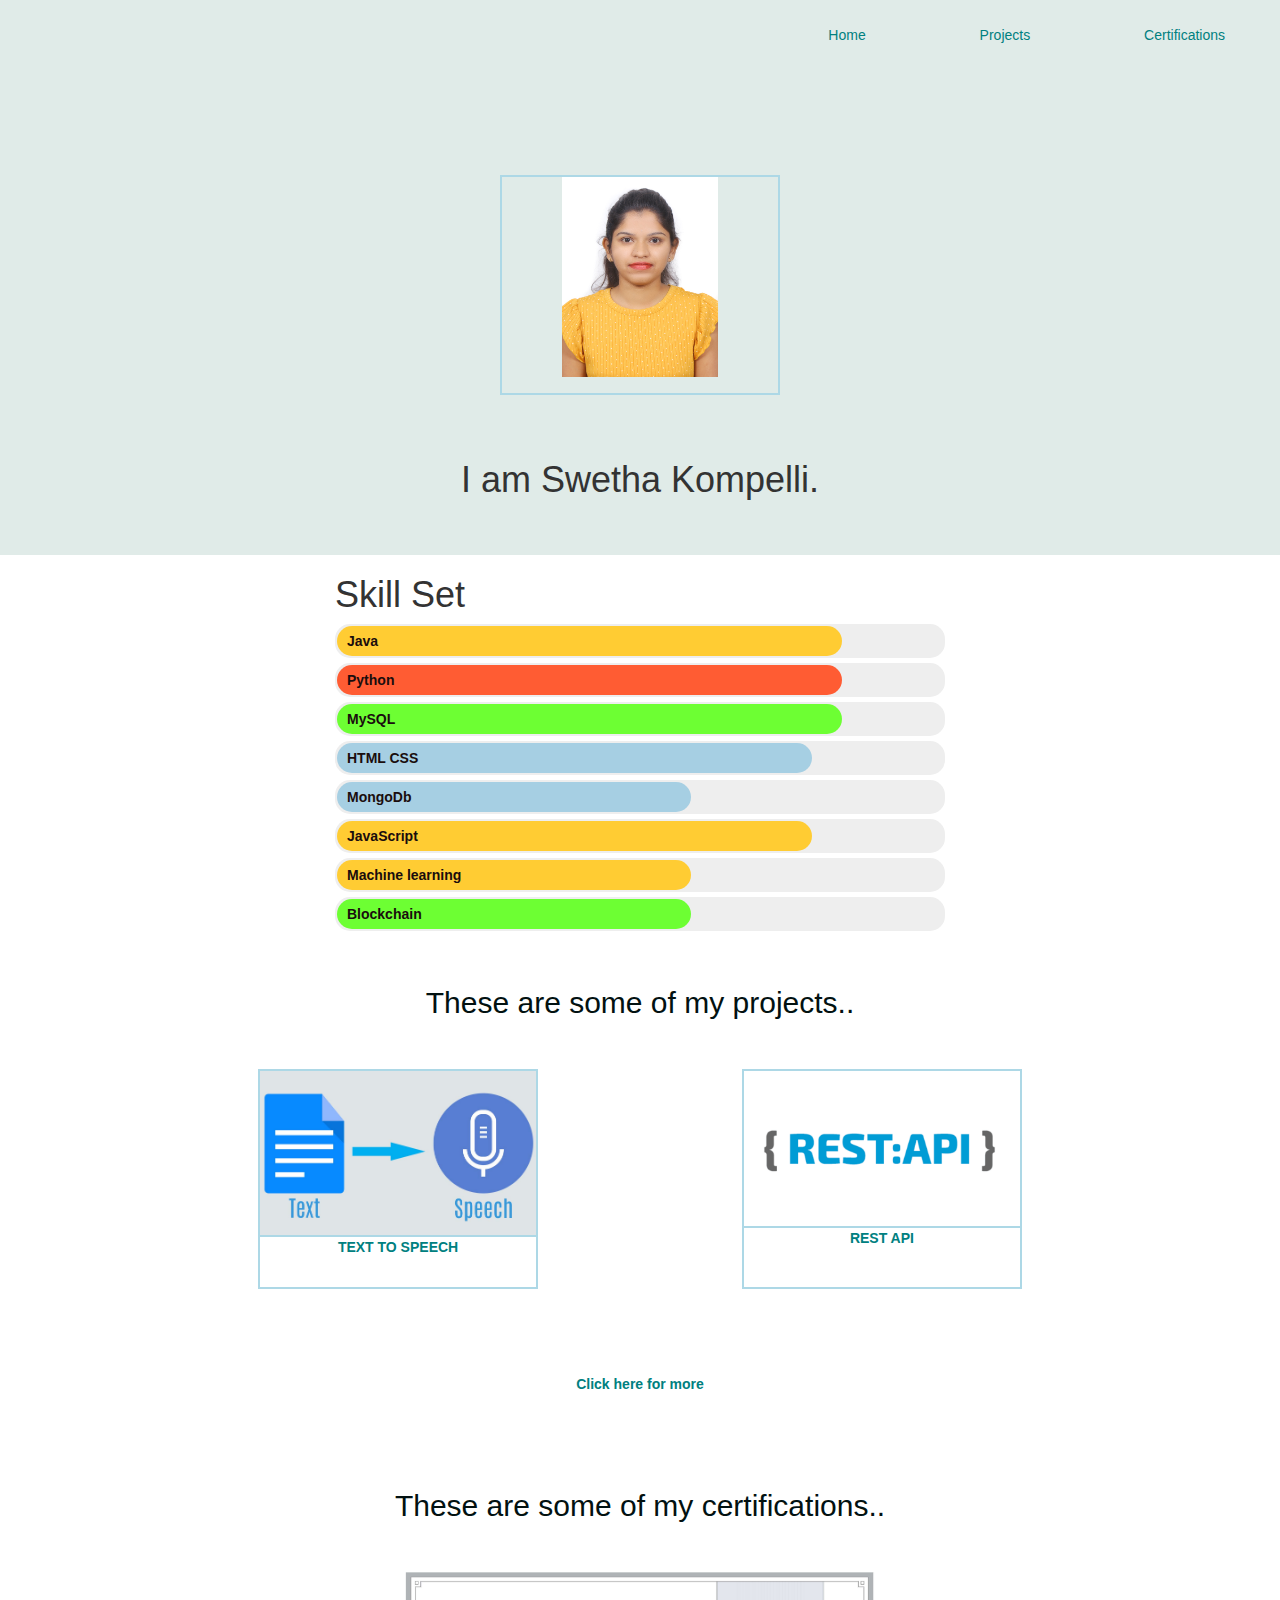
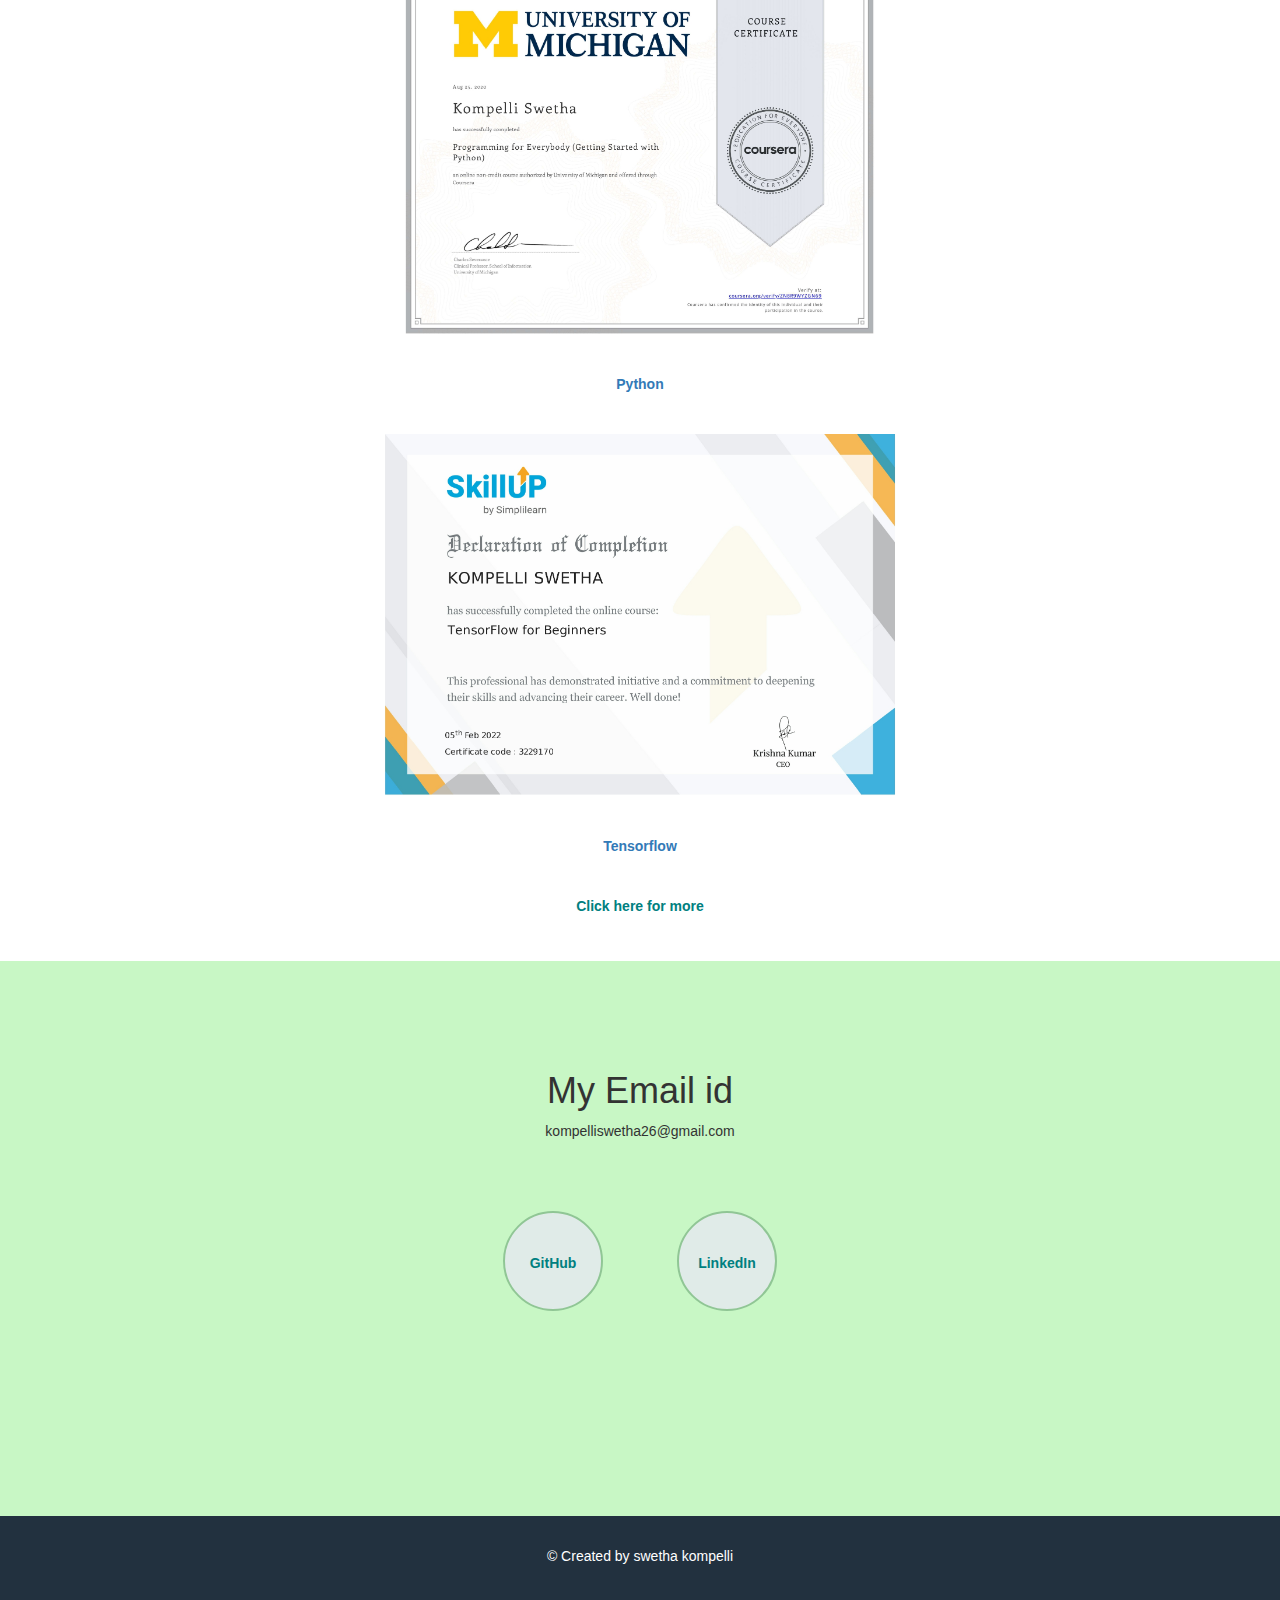
<file: index.html>
<!DOCTYPE html>
<html lang="en">
<head>
  <title>Swetha Portpolio</title>
  <meta charset="utf-8">
  <meta name="viewport" content="width=device-width, initial-scale=1">
  <link rel="stylesheet" href="https://maxcdn.bootstrapcdn.com/bootstrap/3.4.1/css/bootstrap.min.css">
  <script src="https://ajax.googleapis.com/ajax/libs/jquery/3.5.1/jquery.min.js"></script>
  <script src="https://maxcdn.bootstrapcdn.com/bootstrap/3.4.1/js/bootstrap.min.js"></script>
  <link rel="stylesheet" href="style.css">
  <link rel="stylesheet" href="https://cdnjs.cloudflare.com/ajax/libs/font-awesome/4.7.0/css/font-awesome.min.css">
  
</head>
<body>
    <nav>
        <ul>
            <li><a href="index.html">Home</a></li>
            <li><a href="projects.html">Projects</a></li>
            <li><a href="certifications.html">Certifications</a></li>
            
        </ul>
      </nav>
      
      <div id="intro" class="intro">
        <a href="https://drive.google.com/file/d/1osP2TlREywPBBOi2ph0UbiGyqqoXV-7S/view?usp=sharing" target="_blank" class="project">
            <img class="pic" src="passphoto.jpg" alt="Picture">
            
          </a>
      
        <h1>I am Swetha Kompelli.</h1>
        
      
      
      </div>
      <div class="container">
        <h1>Skill Set</h1>
        <div class="bar front expert" data-skill="Java"></div>
        <div class="bar front1 expert" data-skill="Python"></div>
        <div class="bar front2 expert" data-skill="MySQL"></div>
        <div class="bar back advanced" data-skill="HTML CSS"></div>

        <div class="bar back intermediate" data-skill="MongoDb"></div>
        <div class="bar front advanced" data-skill="JavaScript"></div>
        <div class="bar front intermediate" data-skill="Machine learning"></div>
        <div class="bar front2 intermediate" data-skill="Blockchain"></div>

    
      </div>
      <div id="work" class="work">
        <h2 class="work-header">These are some of my projects..</h2>
        
          <a href="texttosppech.html" target="_blank" class="project">
            <img class="project-pic" src="texttospeech.jpg" alt="project">
            <div class="project-title">TEXT TO SPEECH</div>
          </a>
          <a href="restapi.html" target="_blank" class="project">
              <img class="project-pic" src="restapipic.png" alt="project">
              <div class="project-title">REST API</div>
            </a>
            <a href="projects.html" target="_blank" class="project1">
            
              <div class="project-title">Click here for more</div>
            </a>
        
      </div>
      <div id="work" class="work">
        <h2 class="work-header">These are some of my certifications..</h2>
        <a href="https://drive.google.com/file/d/1W8nI8-LSitIgdBC1FmhQZvQ34QRjyr6D/view?usp=sharing" target="_blank" class="project3">
          <img class="project1" src="programmingforeverybody.jpg" alt="project">
          <div class="project-title">Python</div>
        </a>
        <a href="https://drive.google.com/file/d/1pN0XAPoinT_gVXVy5jQAQnA7JTVDRZ3W/view?usp=sharing" target="_blank" class="project3">
          <img class="project1" src="tensorflow.jpg" alt="project">
          <div class="project-title">Tensorflow</div>
        </a>
        <a href="certifications.html" target="_blank" class="project1">
            
            <div class="project-title">Click here for more</div>
          </a>
        
        
      
      </div>
      <div id="contact" class="contact">
        <div class="header">
          <h1>My Email id</h1>
          <p>kompelliswetha26@gmail.com</p>
        </div>
        
        <a href="https://github.com/kompelliswe"  class="contact-details">GitHub</a>
        <a href="https://www.linkedin.com/in/kompelli-swetha-bba797215"  class="contact-details">LinkedIn</a>
        
        
      </div>
      
      <footer>
        <p style="color: white;">&copy; Created by swetha kompelli</p>
      </footer>
</body>
</html>
</file>
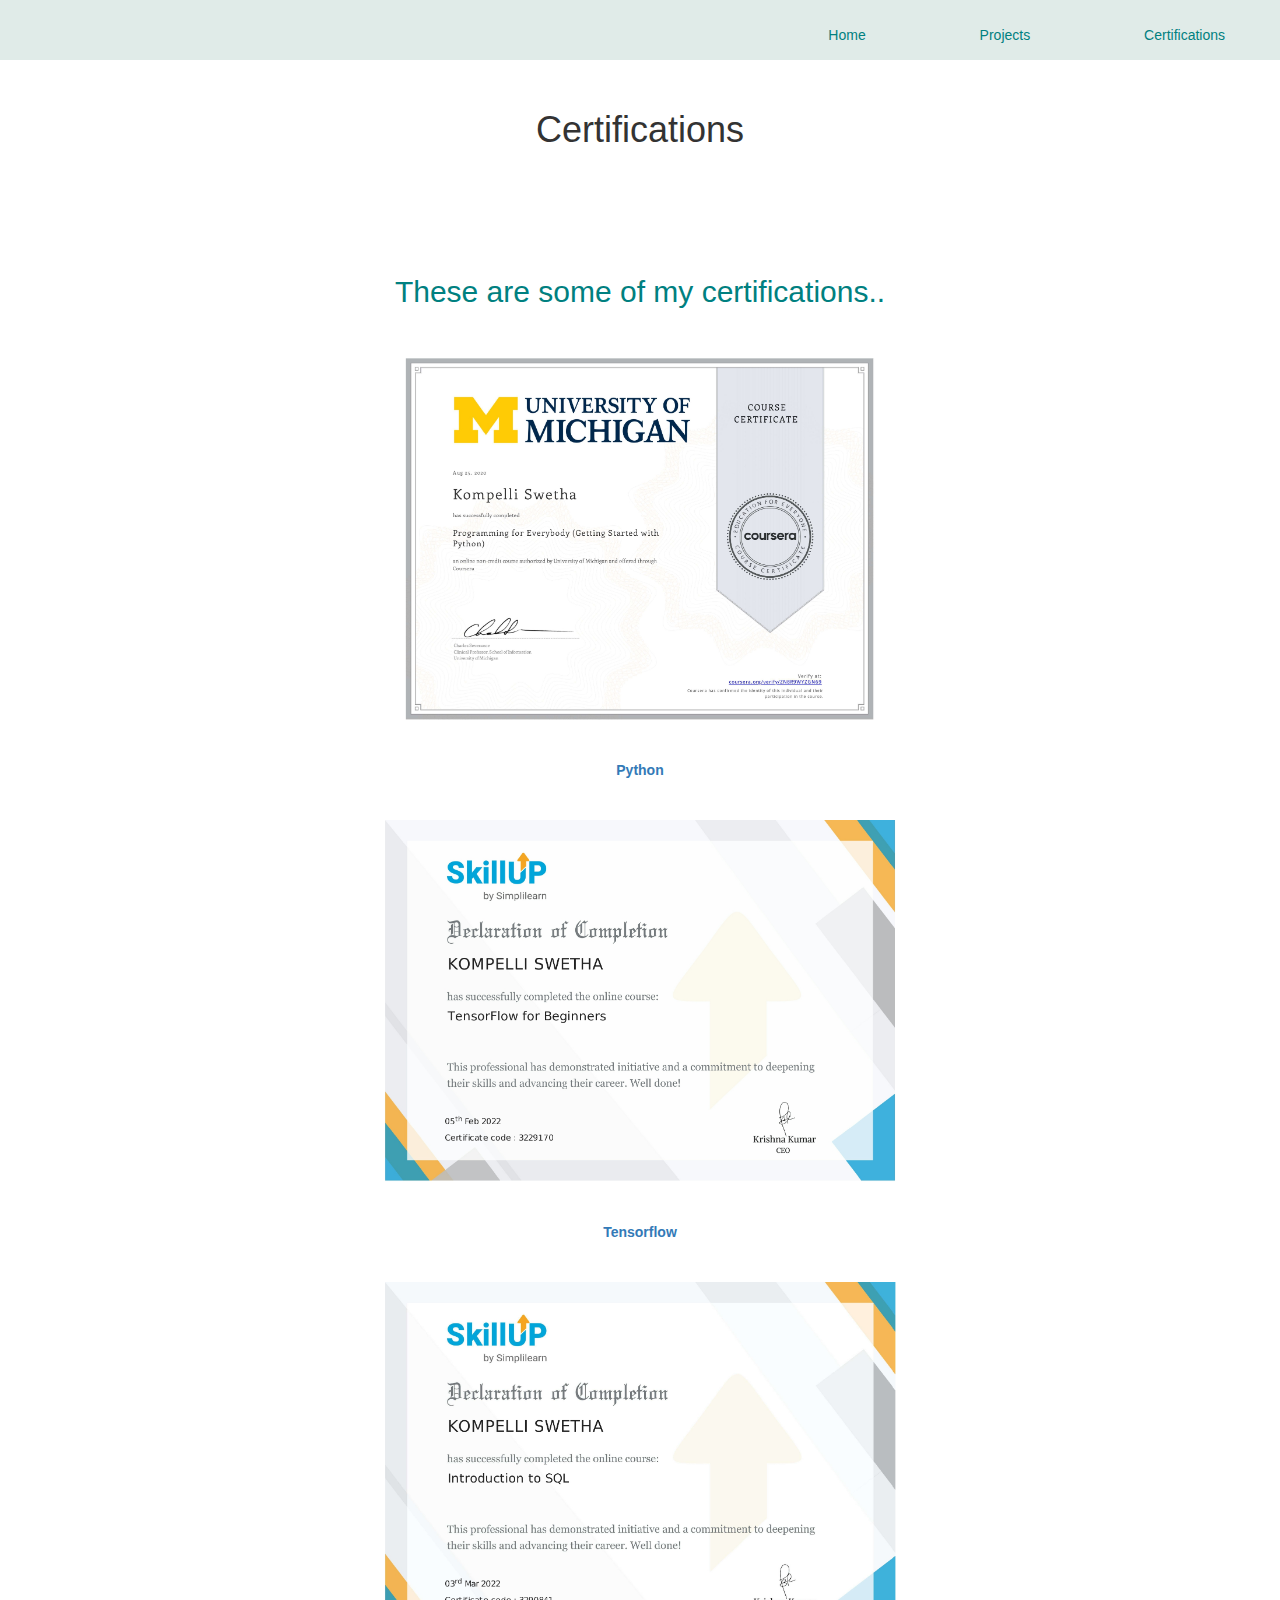
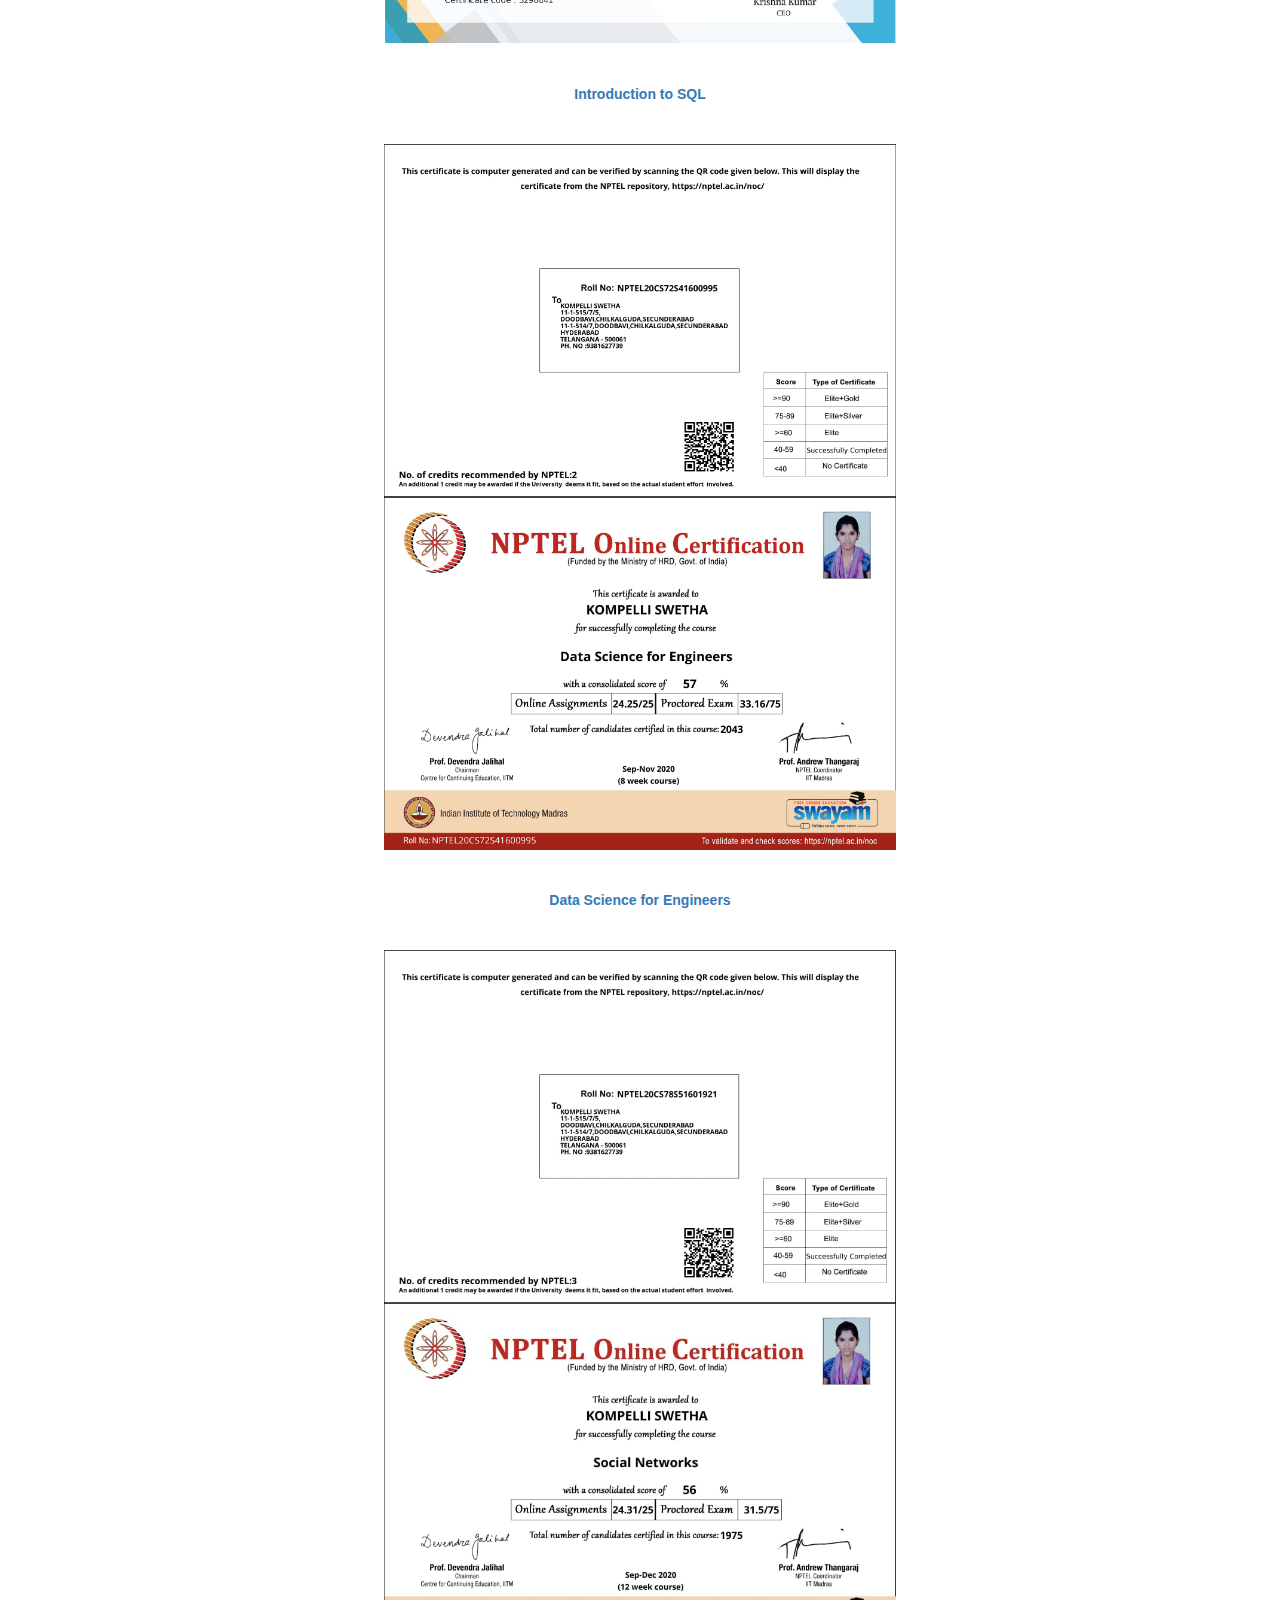
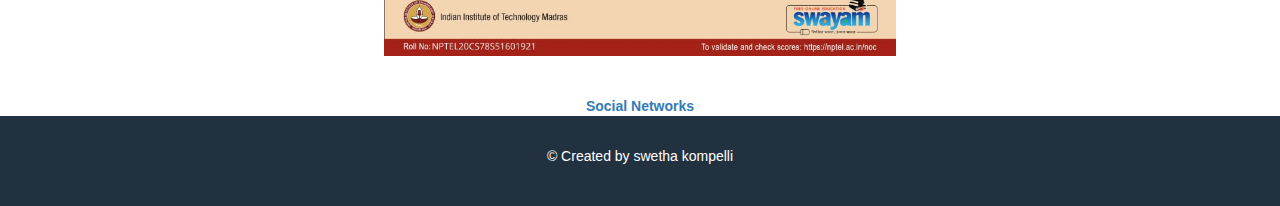
<file: certifications.html>
<!DOCTYPE html>
<html lang="en">
<head>
  <title>Swetha Portpolio</title>
  <meta charset="utf-8">
  <meta name="viewport" content="width=device-width, initial-scale=1">
  <link rel="stylesheet" href="https://maxcdn.bootstrapcdn.com/bootstrap/3.4.1/css/bootstrap.min.css">
  <script src="https://ajax.googleapis.com/ajax/libs/jquery/3.5.1/jquery.min.js"></script>
  <script src="https://maxcdn.bootstrapcdn.com/bootstrap/3.4.1/js/bootstrap.min.js"></script>
  <link rel="stylesheet" href="style3.css">
  <link rel="stylesheet" href="https://cdnjs.cloudflare.com/ajax/libs/font-awesome/4.7.0/css/font-awesome.min.css">
  
</head>
<body>
    <nav>
        <ul>
            <li><a href="index.html">Home</a></li>
            <li><a href="projects.html">Projects</a></li>
            <li><a href="certifications.html">Certifications</a></li>
            
        </ul>
      </nav>
      
      <div id="intro" class="intro">
        
      
        <h1>Certifications</h1>
      
      
      </div>
      <div id="work" class="work">
        <h2 class="work-header">These are some of my certifications..</h2>
        <a href="https://drive.google.com/file/d/1W8nI8-LSitIgdBC1FmhQZvQ34QRjyr6D/view?usp=sharing" target="_blank" class="project1">
          <img class="project" src="programmingforeverybody.jpg" alt="project">
          <div class="project-title">Python</div>
        </a>
        <a href="https://drive.google.com/file/d/1pN0XAPoinT_gVXVy5jQAQnA7JTVDRZ3W/view?usp=sharing" target="_blank" class="project1">
          <img class="project" src="tensorflow.jpg" alt="project">
          <div class="project-title">Tensorflow</div>
        </a>
       
        <a href="https://drive.google.com/file/d/15PtkAcL8E1M01S5GquqSx0gWScOChTTt/view?usp=sharing" target="_blank" class="project1">
          <img class="project" src="introductiontosql.jpg" alt="project">
          <div class="project-title">Introduction to SQL</div>
        </a>
        <a href="https://drive.google.com/file/d/1FaH9gh4YDBUnUTMtNfGjnkOmvPowCLX_/view?usp=sharing" target="_blank" class="project1">
          <img class="project" src="DSE.jpg" alt="project">
          <div class="project-title">Data Science for Engineers</div>
        </a>
        <a href="https://drive.google.com/file/d/152is0npa24GTLyR4BJ7-dlgShAQljOsN/view?usp=sharing" target="_blank" class="project1">
          <img class="project" src="socialnetworks.jpeg" alt="project">
          <div class="project-title">Social Networks</div>
        </a>
      
      </div>
      
      <footer>
        <p style="color: white;">&copy; Created by swetha kompelli</p>
      </footer>
</body>
</html>
</file>
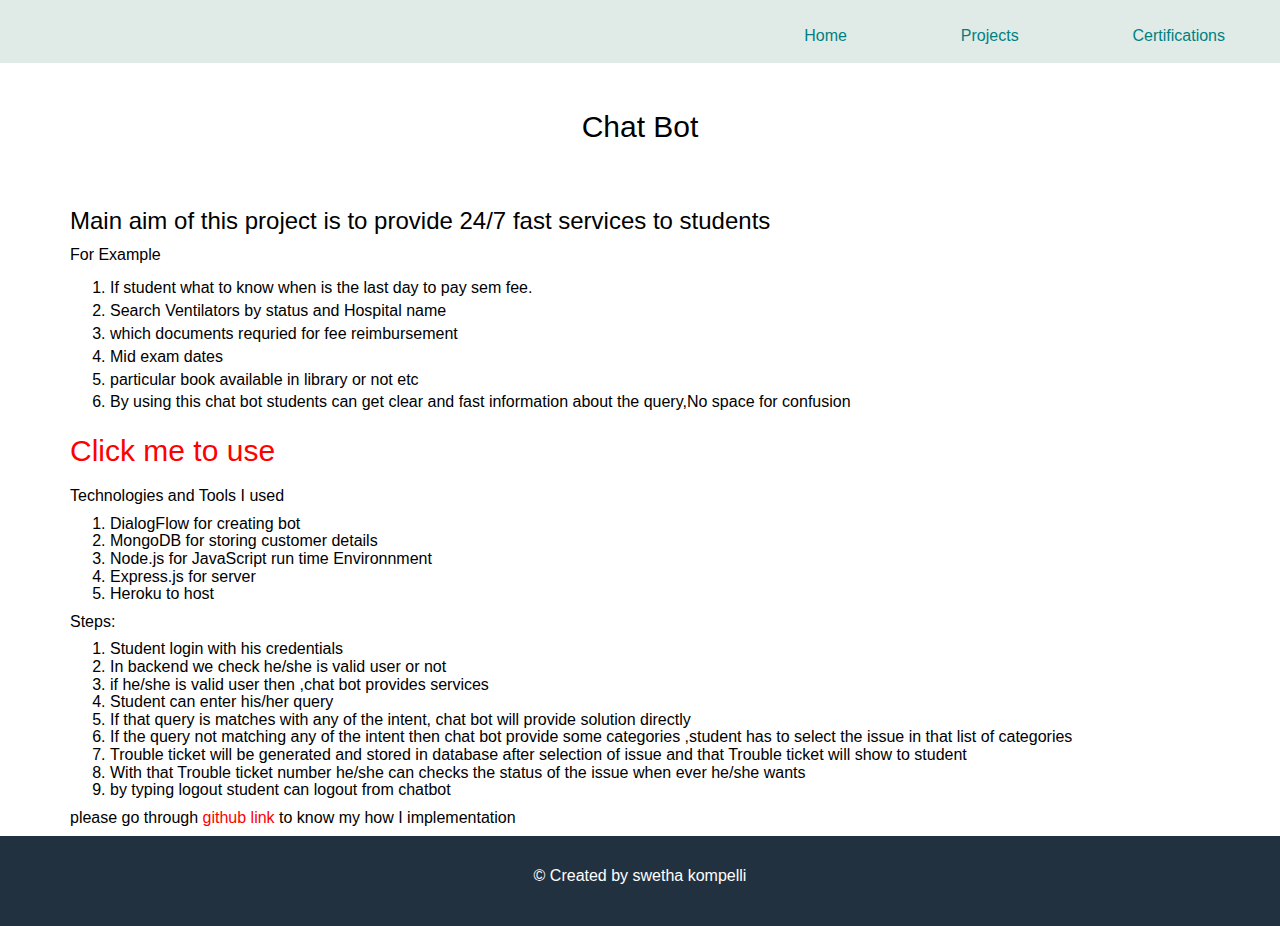
<file: chatbot.html>
<!DOCTYPE html>
<html lang="en">
<head>
  <title>Swetha Portpolio</title>
  <meta charset="utf-8">
  <meta name="viewport" content="width=device-width, initial-scale=1">
  <link rel="stylesheet" href="https://maxcdn.bootstrapcdn.com/bootstrap/3.4.1/css/bootstrap.min.css">
  <script src="https://ajax.googleapis.com/ajax/libs/jquery/3.5.1/jquery.min.js"></script>
  <script src="https://maxcdn.bootstrapcdn.com/bootstrap/3.4.1/js/bootstrap.min.js"></script>
  <link rel="stylesheet" href="pagestyle.css">
  <link rel="stylesheet" href="https://cdnjs.cloudflare.com/ajax/libs/font-awesome/4.7.0/css/font-awesome.min.css">

  
</head>
<body>

   

<div id="div1">
    <nav>
        <ul>
            <li><a href="index.html">Home</a></li>
          <li><a href="projects.html">Projects</a></li>
          <li><a href="certifications.html">Certifications</a></li>
          
        </ul>
      </nav>
</div>
<div class="container">
    <h2 class="text-center">Chat Bot</h2>
        <h3>Main aim of this project is to provide 24/7 fast services to students</h3>
        
        
          <p>For Example</p>
        <ol>
            <li> If student what to know when is the last day to pay sem fee.</li>
            <li>Search Ventilators by status and Hospital name</li>
            <li>which documents requried for fee reimbursement</li>
            <li>Mid exam dates</li>
            <li>particular book available in library or not etc</li>
            <li> By using this chat bot students can get clear and fast information about the query,No space for confusion</li>
        </ol>
  <h2 style="color: red;"><a href="https://college-chat-bot-services.herokuapp.com/" style="color: red;">Click me to use</a><h2>
        <p>Technologies and Tools I used</p>
        <ol>
            <li>DialogFlow for creating bot</li>
            <li>MongoDB for storing customer details</li>
            <li>Node.js for JavaScript run time Environnment</li>
            <li>Express.js for server</li>
            <li>Heroku to host</li>
        </ol>

        <p>Steps:</p>
        <ol>
            <li>Student login with his credentials</li>
            <li>In backend we check he/she is valid user or not</li>
            <li>if he/she is valid user then ,chat bot provides services</li>
            <li>Student can enter his/her query</li>
            <li>If that query is matches with any of the intent, chat bot will provide solution directly</li>
            <li>
                If the query not matching any of the intent then chat bot provide some categories ,student has to select the issue in that list of categories

            </li>
            <li>Trouble ticket will be generated and stored in database after selection of issue and that Trouble ticket will show to student
            </li>
            <li>With that Trouble ticket number he/she can checks the status of the issue when ever he/she wants
            </li>
            <li>by typing logout student can logout from chatbot
            </li>
         
        </ol>
        

        <p>please go through <a href="https://github.com/kompelliswe/chatbot/tree/main" style="color: red;">github link</a> to know my how I implementation</p>
    
    
</div>



 
<footer>
  <p style="color: white;">&copy; Created by swetha kompelli</p>
</footer>

</body>
</html>
</file>
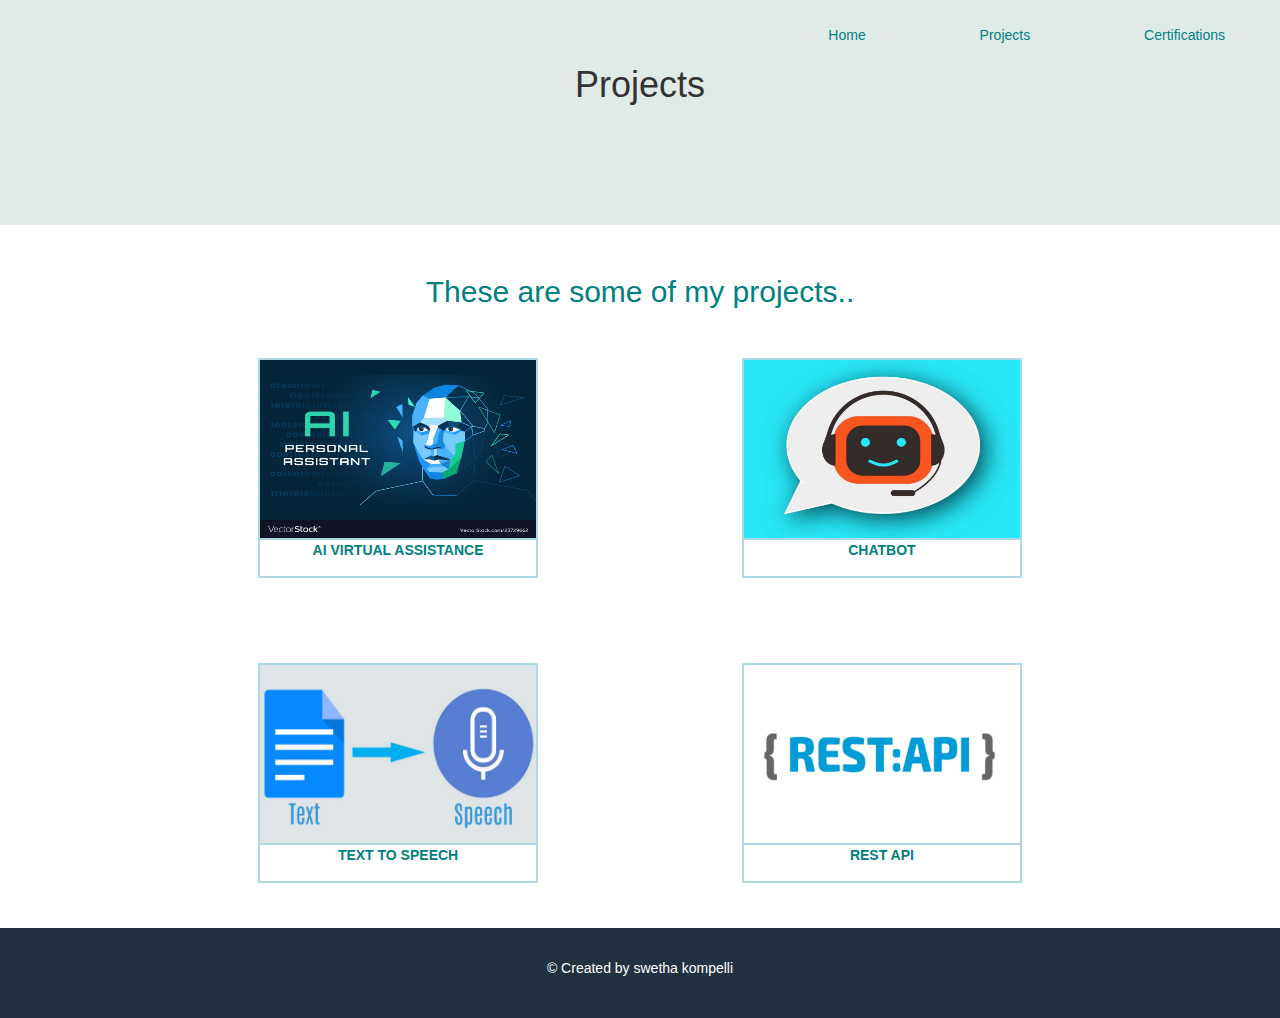
<file: projects.html>
<!DOCTYPE html>
<html lang="en">
<head>
  <title>Swetha Portpolio</title>
  <meta charset="utf-8">
  <meta name="viewport" content="width=device-width, initial-scale=1">
  <link rel="stylesheet" href="https://maxcdn.bootstrapcdn.com/bootstrap/3.4.1/css/bootstrap.min.css">
  <script src="https://ajax.googleapis.com/ajax/libs/jquery/3.5.1/jquery.min.js"></script>
  <script src="https://maxcdn.bootstrapcdn.com/bootstrap/3.4.1/js/bootstrap.min.js"></script>
  <link rel="stylesheet" href="style2.css">
  <link rel="stylesheet" href="https://cdnjs.cloudflare.com/ajax/libs/font-awesome/4.7.0/css/font-awesome.min.css">
  
</head>
<body>
    <nav>
        <ul>
            <li><a href="index.html">Home</a></li>
            <li><a href="projects.html">Projects</a></li>
            <li><a href="certifications.html">Certifications</a></li>
            
        </ul>
      </nav>
      
      <div id="intro" class="intro">
        
      
        <h1>Projects</h1>
      
      
      </div>
      <div id="work" class="work">
        <h2 class="work-header">These are some of my projects..</h2>
       
        <a href="virtualassistence.html" target="_blank" class="project">
          <img class="project-pic" src="aipersonalassistence.jpg" alt="project">
          <div class="project-title">AI VIRTUAL ASSISTANCE</div>
        </a>

        <a href="chatbot.html" target="_blank" class="project">
          <img class="project-pic" src="chatbot.jpg" alt="project">
          <div class="project-title">CHATBOT</div>
        </a>


        <a href="texttosppech.html" target="_blank" class="project">
          <img class="project-pic" src="texttospeech.jpg" alt="project">
          <div class="project-title">TEXT TO SPEECH</div>
        </a>
        <a href="restapi.html" target="_blank" class="project">
            <img class="project-pic" src="restapipic.png" alt="project">
            <div class="project-title">REST API</div>
          </a>
        
      
          <footer>
            <p style="color: white;">&copy; Created by swetha kompelli</p>
          </footer>
</body>
</html>
</file>
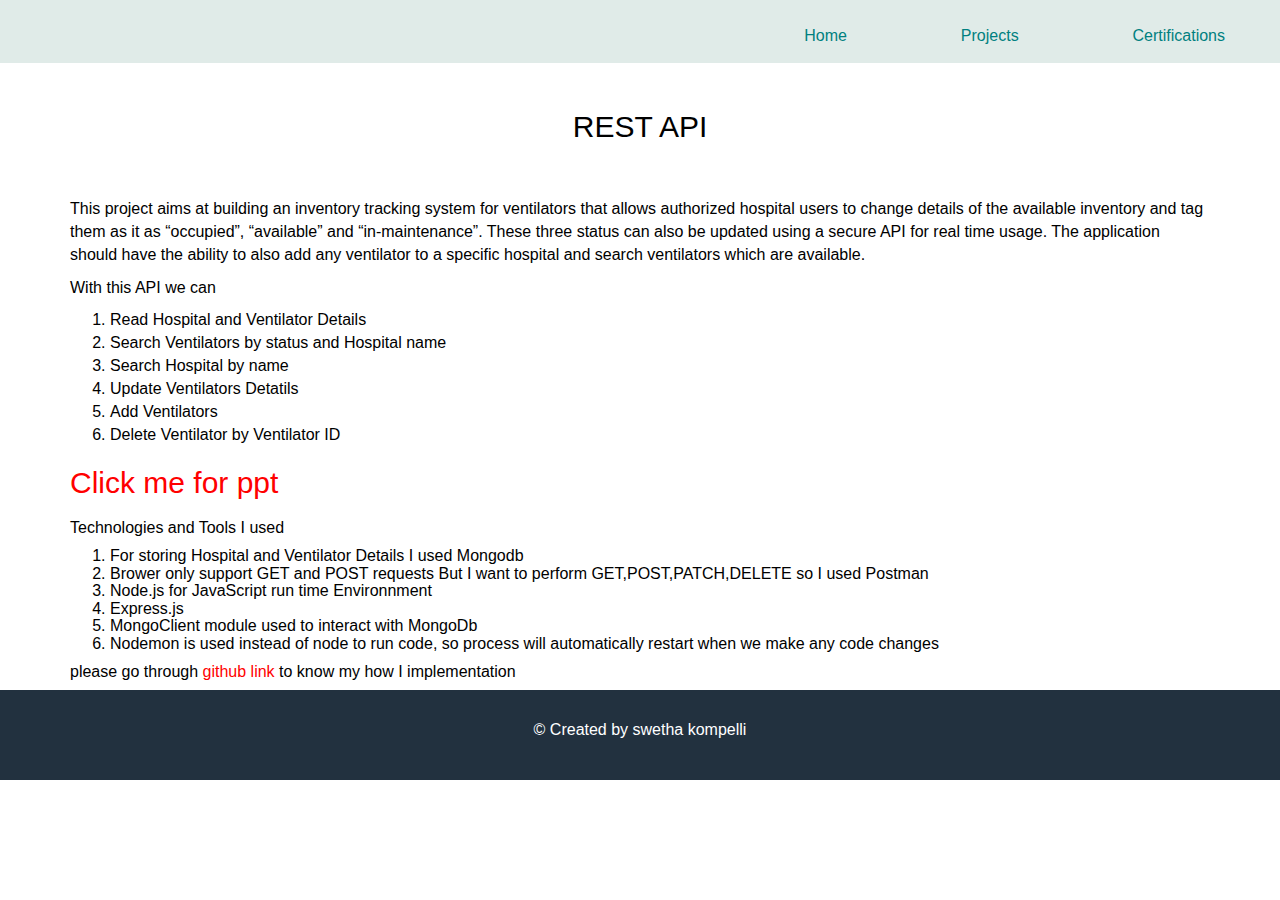
<file: restapi.html>
<!DOCTYPE html>
<html lang="en">
<head>
  <title>Swetha Portpolio</title>
  <meta charset="utf-8">
  <meta name="viewport" content="width=device-width, initial-scale=1">
  <link rel="stylesheet" href="https://maxcdn.bootstrapcdn.com/bootstrap/3.4.1/css/bootstrap.min.css">
  <script src="https://ajax.googleapis.com/ajax/libs/jquery/3.5.1/jquery.min.js"></script>
  <script src="https://maxcdn.bootstrapcdn.com/bootstrap/3.4.1/js/bootstrap.min.js"></script>
  <link rel="stylesheet" href="pagestyle.css">
  <link rel="stylesheet" href="https://cdnjs.cloudflare.com/ajax/libs/font-awesome/4.7.0/css/font-awesome.min.css">

  
</head>
<body>

   

<div id="div1">
    <nav>
        <ul>
            <li><a href="index.html">Home</a></li>
          <li><a href="projects.html">Projects</a></li>
          <li><a href="certifications.html">Certifications</a></li>
          
        </ul>
      </nav>
</div>
<div class="container">
    <h2 class="text-center">REST API</h2>
      
        <p>This project aims at building an inventory tracking system for ventilators that
            allows authorized hospital users to change details of the available inventory and tag them as 
            it as “occupied”, “available” and “in-maintenance”. These three status can also be
            updated using a secure API for real time usage. The application should
            have the ability to also add any ventilator to a specific hospital and search
            ventilators which are available.</p>
        
          <p>With this API we can</p>
        <ol>
            <li>Read Hospital and Ventilator Details</li>
            <li>Search Ventilators by status and Hospital name</li>
            <li>Search Hospital by name</li>
            <li>Update Ventilators Detatils</li>
            <li>Add Ventilators</li>
            <li>Delete Ventilator by Ventilator ID</li>
        </ol>
  <h2><a style="color: red;" href="https://docs.google.com/presentation/d/1FYghRBhf741QbDqQAm4_SdZDpyN48Vpq/edit#slide=id.p2">Click me for ppt</a><h2>
        <p>Technologies and Tools I used</p>
        <ol>
            <li>For storing Hospital and Ventilator Details I used Mongodb</li>
            <li>Brower only support GET and POST requests But I want to perform GET,POST,PATCH,DELETE so I used Postman</li>
            <li>Node.js for JavaScript run time Environnment</li>
            <li>Express.js</li>
            <li>MongoClient module used to interact with MongoDb</li>
            <li>Nodemon is used instead of node to run code, so process will automatically restart when we make any code changes</li>
        </ol>
        

        <p>please go through <a style="color: red;" href="https://github.com/kompelliswe/REST-API">github link</a> to know my how I implementation</p>
    
    
</div>



 
<footer>
  <p style="color: white;">&copy; Created by swetha kompelli</p>
</footer>

</body>
</html>
</file>
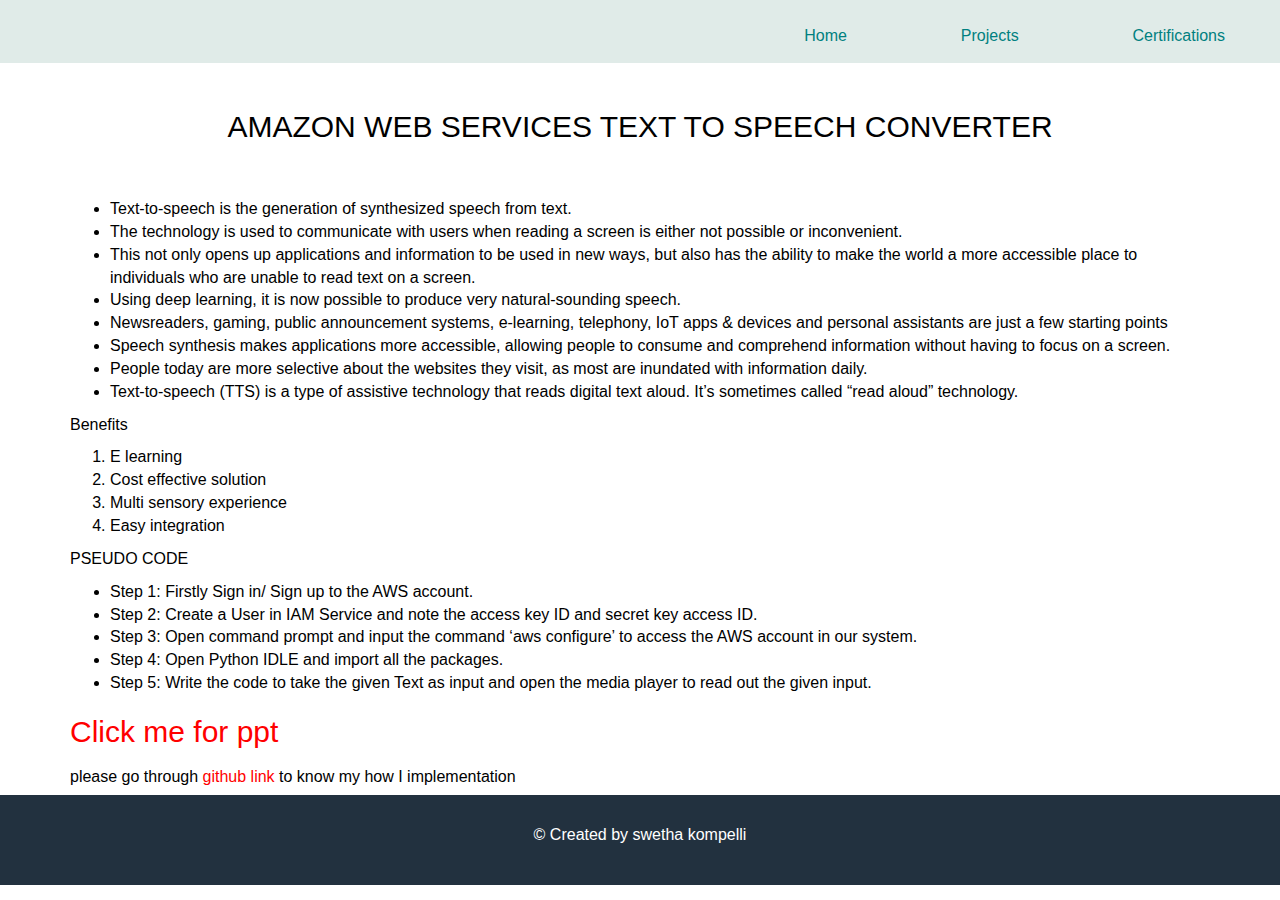
<file: texttosppech.html>
<!DOCTYPE html>
<html lang="en">
<head>
  <title>Swetha Portpolio</title>
  <meta charset="utf-8">
  <meta name="viewport" content="width=device-width, initial-scale=1">
  <link rel="stylesheet" href="https://maxcdn.bootstrapcdn.com/bootstrap/3.4.1/css/bootstrap.min.css">
  <script src="https://ajax.googleapis.com/ajax/libs/jquery/3.5.1/jquery.min.js"></script>
  <script src="https://maxcdn.bootstrapcdn.com/bootstrap/3.4.1/js/bootstrap.min.js"></script>
  <link rel="stylesheet" href="pagestyle.css">
  <link rel="stylesheet" href="https://cdnjs.cloudflare.com/ajax/libs/font-awesome/4.7.0/css/font-awesome.min.css">

  
</head>
<body>

   

<div id="div1">
    <nav>
        <ul>
            <li><a href="index.html">Home</a></li>
          <li><a href="projects.html">Projects</a></li>
          <li><a href="certifications.html">Certifications</a></li>
          
        </ul>
      </nav>
</div>
<div class="container">
    <h2 class="text-center">AMAZON WEB SERVICES TEXT TO SPEECH   CONVERTER
    </h2>
      
        
        <ul>
            <li>Text-to-speech is the generation of synthesized speech from text. </li>
            <li> The technology is used to communicate with users when reading a screen is either not possible or inconvenient.</li>
            <li>This not only opens up applications and information to be used in new ways, but also has the ability to make the world a more accessible place to individuals who are unable to read text on a screen.</li>
            <li>Using deep learning, it is now possible to produce very natural-sounding speech.</li>
            <li>Newsreaders, gaming, public announcement systems, e-learning, telephony, IoT apps & devices and personal assistants are just a few starting points</li>
            <li >Speech synthesis makes applications more accessible, allowing people to consume and comprehend information without having to focus on a screen.</li>
            <li> People today are more selective about the websites they visit, as most are inundated with information daily.</li>
            <li>Text-to-speech (TTS) is a type of assistive technology that reads digital text aloud. It’s sometimes called “read aloud” technology. </li>

        </ul>
        <p>
          Benefits
        </p>
        <ol>
          <li>E learning</li>
          <li>Cost effective solution </li>
          <li>Multi sensory experience</li>
          <li>Easy integration</li>
        </ol>
        <p>PSEUDO CODE</p>
        <ul>
            <li>
                Step 1: Firstly Sign in/ Sign up to the AWS account.
            </li>
            <li>
                Step 2: Create a User in IAM Service and note the access key ID and secret key access ID.
            </li>
            <li>
                Step 3: Open command prompt and input the command ‘aws configure’ to access the AWS account in our system.
            </li>
            <li>
                Step 4: Open Python IDLE  and import all the packages.
            </li>
            <li>
                Step 5: Write the code to take the given Text as input and open the media player to read out the given input.
            </li>
        </ul>
  <h2><a style="color: red;" href="https://docs.google.com/presentation/d/1llTFYvxcEyIXl5Drcz-rdmd6iSJ6H9pE/edit#slide=id.p1">Click me for ppt</a><h2>
        
        

        <p>please go through <a style="color: red;" href="https://github.com/kompelliswe">github link</a> to know my how I implementation</p>
    
    
</div>



 
  <footer>
    <p style="color: white;">&copy; Created by swetha kompelli</p>
  </footer>

</body>
</html>
</file>
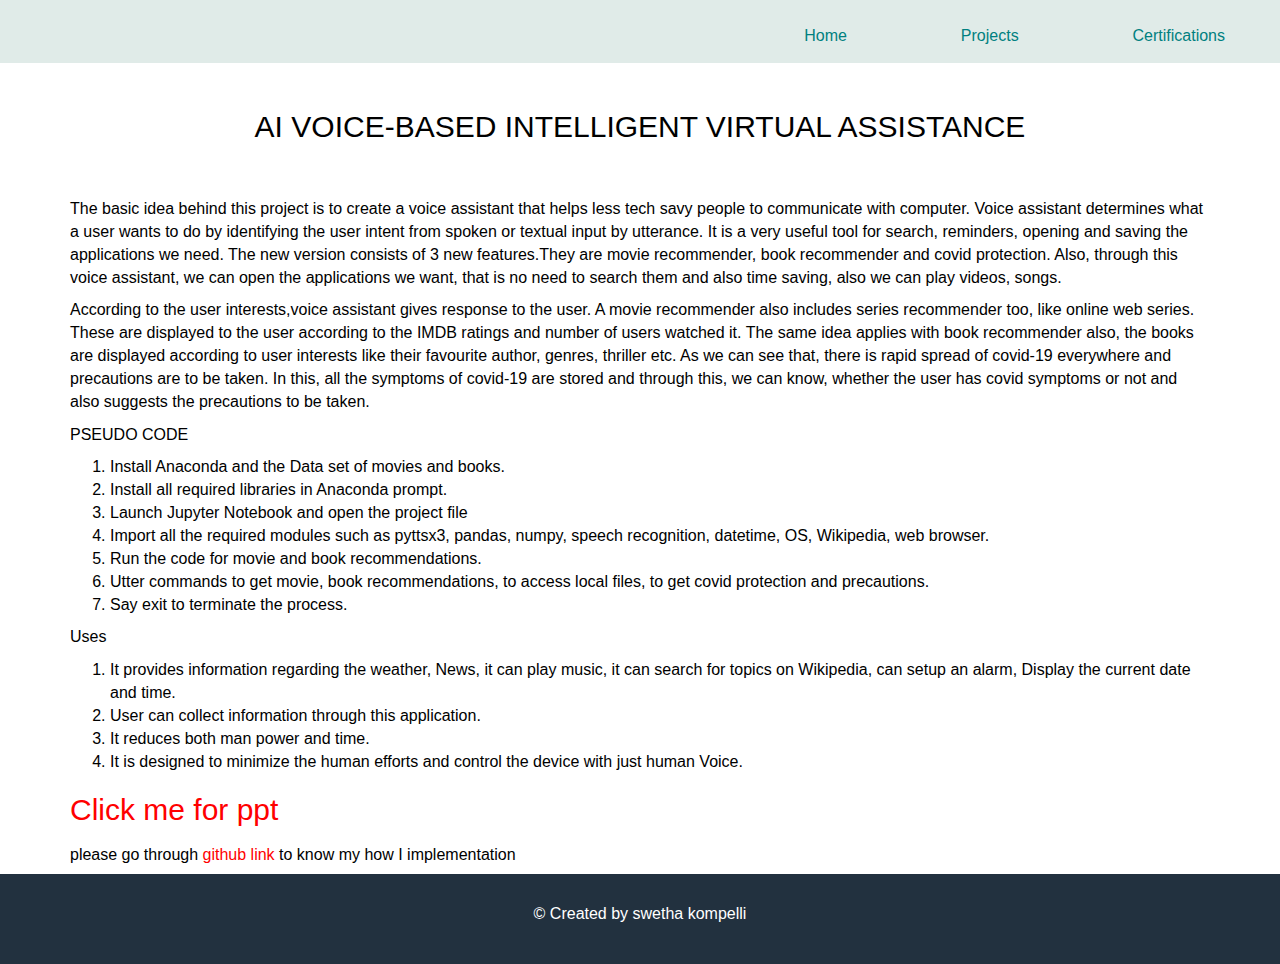
<file: virtualassistence.html>
<!DOCTYPE html>
<html lang="en">
<head>
  <title>Swetha Portpolio</title>
  <meta charset="utf-8">
  <meta name="viewport" content="width=device-width, initial-scale=1">
  <link rel="stylesheet" href="https://maxcdn.bootstrapcdn.com/bootstrap/3.4.1/css/bootstrap.min.css">
  <script src="https://ajax.googleapis.com/ajax/libs/jquery/3.5.1/jquery.min.js"></script>
  <script src="https://maxcdn.bootstrapcdn.com/bootstrap/3.4.1/js/bootstrap.min.js"></script>
  <link rel="stylesheet" href="pagestyle.css">
  <link rel="stylesheet" href="https://cdnjs.cloudflare.com/ajax/libs/font-awesome/4.7.0/css/font-awesome.min.css">

  
</head>
<body>

   

<div id="div1">
    <nav>
        <ul>
            <li><a href="index.html">Home</a></li>
          <li><a href="projects.html">Projects</a></li>
          <li><a href="certifications.html">Certifications</a></li>
          
        </ul>
      </nav>
</div>
<div class="container">
    <h2 class="text-center">AI VOICE-BASED INTELLIGENT VIRTUAL ASSISTANCE</h2>
      
        <p>The basic idea behind this project is to create a voice assistant that helps less tech savy people to communicate with computer. 
            Voice assistant determines what a user wants to do by identifying the user intent from spoken or textual input by utterance. 
            It is a very useful tool for search, reminders, opening and saving the applications we need. 
            The new version consists of 3 new features.They are movie recommender, book recommender and covid protection. Also, through this voice assistant, we can open the applications we want, that is no need to search them and also time saving, also we can play videos, songs.</p>
        <p>
          According to the user interests,voice assistant gives response to the user.
A movie recommender also includes series recommender too, like online web series. These are displayed to the user according to the IMDB ratings and number of users watched it. 
The same idea applies with book recommender also, the books are displayed according to user interests like their favourite author, genres, thriller etc. 
As we can see that, there is rapid spread of covid-19 everywhere and precautions are to be taken. In this, all the symptoms of covid-19 are stored and through this, we can know, whether the user has covid symptoms or not and also suggests the precautions to be taken.
        </p>
          <p>PSEUDO CODE</p>
        <ol>
            <li> Install Anaconda and the Data set of movies and books.</li>
            <li> Install all required libraries in Anaconda prompt.</li>
            <li>Launch Jupyter Notebook and open the project file</li>
            <li>Import all the required modules such as pyttsx3, pandas, numpy,       speech recognition, datetime, OS, Wikipedia, web browser.</li>
            <li>Run the code for movie and book recommendations.</li>
            <li >Utter commands to get movie, book recommendations, to access local files, to get covid protection and precautions.</li>
            <li> Say exit to terminate the process.</li>
        </ol>
        <p>
          Uses
        </p>
        <ol>
          <li>It provides information regarding the weather, News, it can play music, it can search for topics on Wikipedia, can setup an alarm, Display the current date and time. </li>
          <li>User can collect information through this application. </li>
          <li>It reduces both man power and time. </li>
          <li>It is designed to minimize the human efforts and control the device with just human Voice.</li>
        </ol>
  <h2><a style="color: red;" href="https://docs.google.com/presentation/d/1u-rxkp-q-g70LsQxsACkWbc7FGxd7SXK/edit?usp=drive_web&ouid=109700052491692274593&rtpof=true">Click me for ppt</a><h2>
        
        

        <p>please go through <a style="color: red;" href="https://github.com/kompelliswe/VoiceAssistant/tree/main">github link</a> to know my how I implementation</p>
    
    
</div>



 
  <footer>
    <p style="color: white;">&copy; Created by swetha kompelli</p>
  </footer>

</body>
</html>
</file>
<file: style.css>
html,
body {
  font-family: 'Open Sans', sans-serif;
  text-align: center;
}

* {
  margin: 0;
  padding: 0;
}

.intro {
  top: 0;
  background: #e0ebe8;
  min-height: 55vh;
  padding-top: 15vh;
  padding-bottom: 5vh;
  /*   line-height: 100vh; */
  /*   width:100%;
  height:96vh;
border:solid; */
}

.intro p {
  color: green;
}

nav ul {
  text-align: right;
  position: fixed;
  width: 100%;
  background-color: #e0ebe8;
}
.pic {
    height: 200px;
   
  }
nav ul li {
  display: inline-block;
  margin: 55px;
  margin-bottom: 15px;
  margin-top: 25px;
}

nav ul li a {
  color: #008080;
  text-decoration: none;
}

nav ul li a:hover {
  color: green;
}

.work {
  padding-top: 60px;
  margin-top: -60px;
}

.work .work-header {
  margin-top: 50px;
  color: #021111;
  font-weight: normal;
}

.project {
  text-decoration: none;
  color: #008080;
  display: inline-block;
  overflow: hidden;
  border: 2px solid lightblue;
  height: 220px;
  width: 280px;
  margin: 40px 100px;
  /*   background: url("https://res.cloudinary.com/dck40m3wf/image/upload/v1455459914/Portfolio/fancy-floral-pattern-384.jpg") repeat; */
}

.project-pic {
  width: 100%;
  height: 180px;
  border-bottom: 2px solid lightblue;
}

.project-title {
  font-weight: bold;
}

.show-all {
  text-decoration: none;
  display: block;
  width: 200px;
  height: 30px;
  margin: 20px auto 90px;
   background: #e0ebe8;
  color: #008080;
  font-weight: bold;
  font-size: 1em;
  border: 2px solid #90C695;
  border-radius: 4px;
  cursor: pointer;
  padding-top:10px;
}


.show-all:hover {
  background: #E4F1FE;
  color: green;
}

@media only screen and (max-width: 500px) {
  nav ul {
    text-align: center;
  }
  nav ul li {
    margin: 20px;
  }
  .project {
    margin: 40px 0;
  }
  
}

.contact {
  /*   height:800px; */
  /*   min-height:800px; */
  background: #C8F7C5;
  padding-bottom: 160px;
}

.header {
  padding: 90px 0 60px;
}

.contact-details {
  display: inline-block;
  font-weight: bold;
  margin: 0 35px 45px 35px;
  list-style-type: none;
  border: 2px solid #90C695;
  border-radius: 100%;
  width: 100px;
  height: 100px;
  line-height: 100px;
  background: #e0ebe8;
  color: #008080;
  text-decoration: none;
}

.contact-details:hover {
  background: #E4F1FE;
  color: green;
}

footer {
  padding: 20px;
  background: #22313F;
  color: white;
  line-height: 40px;
}

footer a {
  color: white;
}

@media only screen and (max-width: 367px) {
  /*    #contact{
    min-height:1100px;
  } */
  .contact-details {
    border: 2px solid #90C695;
    border-radius: 0;
    width: 90px;
    height: 20px;
    padding: 10px;
    line-height: normal;
  }
}

body{
    font-family: Helvetica, Arial, sans-serif;
  }
  .container{
    width: 50%;
    margin: 0 auto;
    text-align: left;
  }
  @keyframes load{
    from {
      width: 0%
    }
  }
  @-webkit-keyframes load{
    from {
      width: 0%
    }
  }
  @-moz-keyframes load{
    from {
      width: 0%
    }
  }
  @-o-keyframes load{
    from {
      width: 0%
    }
  }
  
  .bar{
    background-color: #EEE;
    padding: 2px;
    border-radius: 15px;
    margin-bottom: 5px;
    font-size: 14px;
    color: rgb(26, 13, 13);
    font-weight: bold;
  
  }
  .bar::before{
    content:  attr(data-skill);
    background-color: #f3b0ff;
    display: inline-block;
    padding: 5px 0 5px 10px;
    border-radius: inherit;
    animation: load 2s 0s;
    -webkit-animation: load 2s 0s;
    -moz-animation: load 2s 0s;
    -o-animation: load 2s 0s;
  }
  
  .bar.front::before{
    background-color: #ffcc33;
  }
  .bar.front1::before{
    background-color: #ff5c33;
  }
  .bar.front2::before{
    background-color: #6dff33;
  }
  .bar.back::before{
    background-color: #a6cfe3;
  }
  
  .bar.learning::before{
    width: calc(20% - 10px);
  }
  .bar.basic::before{
    width: calc(40% - 10px);
  }
  .bar.intermediate::before{
    width: calc(60% - 10px);
  }
  .bar.advanced::before{
    width: calc(80% - 10px);
  }
  .bar.expert::before{
    width: calc(90% - 40px);
  }
  @media only screen and (max-width: 500px) {
   
    .container{
        width: 80%;
    }
  }
  .project1 {
    text-decoration: none;
    color: #008080;
    display: inline-block;
    overflow: hidden;
   
    height: auto;
    width: 40%;
    margin: 40px 100px;
    /*   background: url("https://res.cloudinary.com/dck40m3wf/image/upload/v1455459914/Portfolio/fancy-floral-pattern-384.jpg") repeat; */
  }
  .project1:hover{
      width: 70%;
      height: 70%;
      transition: 0.5s;
  }
  .project-pic {
    width: 100%;
    height: auto;
    
  }
</file>
<file: style3.css>
html,
body {
  font-family: 'Open Sans', sans-serif;
  text-align: center;
}

* {
  margin: 0;
  padding: 0;
}

.intro {
  top: 0;
  background: white;
  min-height: 25vh;
  padding-top: 10vh;
  padding-bottom: 5vh;
  /*   line-height: 100vh; */
  /*   width:100%;
  height:96vh;
border:solid; */
}

.intro p {
  color: green;
}

nav ul {
  text-align: right;
  position: fixed;
  width: 100%;
  background-color: #e0ebe8;
}
.pic1 {
    height: 280px;
   
  }
nav ul li {
  display: inline-block;
  margin: 55px;
  margin-bottom: 15px;
  margin-top: 25px;
}

nav ul li a {
  color: #008080;
  text-decoration: none;
}

nav ul li a:hover {
  color: green;
}

.work {
  padding-top: 60px;
  margin-top: -60px;
}

.work .work-header {
  margin-top: 50px;
  color: #008080;
  font-weight: normal;
}

.project {
  text-decoration: none;
  color: #008080;
  display: inline-block;
  overflow: hidden;
 
  height: auto;
  width: 40%;
  margin: 40px 100px;
  /*   background: url("https://res.cloudinary.com/dck40m3wf/image/upload/v1455459914/Portfolio/fancy-floral-pattern-384.jpg") repeat; */
}
.project:hover{
    width: 70%;
    height: 70%;
    transition: 0.5s;
}
.project-pic {
  width: 100%;
  height: auto;
  border-bottom: 2px solid lightblue;
}

.project-title {
  font-weight: bold;
}

.show-all {
  text-decoration: none;
  display: block;
  width: 200px;
  height: 30px;
  margin: 20px auto 90px;
   background: #e0ebe8;
  color: #008080;
  font-weight: bold;
  font-size: 1em;
  border: 2px solid #90C695;
  border-radius: 4px;
  cursor: pointer;
  padding-top:10px;
}


.show-all:hover {
  background: #E4F1FE;
  color: green;
}

@media only screen and (max-width: 500px) {
  nav ul {
    text-align: center;
  }
  nav ul li {
    margin: 20px;
  }
  .project {
   
    width: 80%;
    height: auto;
    margin: 0;
  }
  
}




footer {
  padding: 20px;
  background: #22313F;
  color: white;
  line-height: 40px;
}

footer a {
  color: white;
}
</file>
<file: pagestyle.css>
.pic {
    height: 200px;
   
  }
.innercontainer {
  width: 100%;
  background-color: #ddd;
}
.text-center
{
    top: 0;

  min-height: 5vh;
  padding-top: 10vh;
  padding-bottom: 5vh;
}

.skills {
  text-align: right;
  padding-top: 10px;
  padding-bottom: 10px;
  color: white;
}
.java {width: 70%; background-color: Orange;}
.webtechnologies {width: 65%; background-color: #2196F3;}
.python {width: 65%; background-color: #f44336;}
.sql {width: 60%; background-color: #04AA6D;}
.mongoDb {width: 50%; background-color: Violet;}
.others {width: 50%; background-color: #808080;}
.button {
  
  
  padding: 15px 32px;
  text-align: center;
  text-decoration: none;
  display: inline-block;
  font-size: 16px;
  margin: 4px 2px;
  cursor: pointer;
}
.button5 {
  background-color: white;
  color: black;
  border: 2px solid #555555;
}
.chat button a{
    right: 4%;
    bottom: 5%;
    position: fixed;
    
    color: black;
    font-size: large;
    text-decoration: none;
    font: bold;
    
}
.chat a img{
    right: 5%;
    bottom: 2%;
    position: fixed;
    
    color: white;
    font-size: large;
    
    width: 70px;
    height: 80px;
    
    
}
.chat button{
    border-radius: 5%;
}



.image {
    
    width: 200%;
    height: auto;
  }
  @media (max-width:641px) 
  {
      .image{
          width: 100%;
          height: auto;
      }
  }

*{
    color: black;
}
p{
    font-size: 16px;
}
li{
    font-size: 16px;
}

.button5 {
    background-color: #555555;
    border: none;
    font: white;
    padding: 16px 32px;
    text-align: center;
    font-size: 16px;
    margin: 4px 2px;
    opacity: 0.6;
    transition: 0.3s;
    display: inline-block;
    text-decoration: none;
    cursor: pointer;
  }
  .button5 a{
      color:white;
      text-decoration: none;
  }
  .button5:hover {opacity: 1}



 
nav ul {
    text-align: right;
    position: fixed;
    width: 100%;
    background-color: #e0ebe8;
  }
  
  nav ul li {
    display: inline-block;
    margin: 55px;
    margin-bottom: 15px;
    margin-top: 25px;
  }
  
  nav ul li a {
    color: #008080;
    text-decoration: none;
  }
  
  nav ul li a:hover {
    color: green;
  }
  @media only screen and (max-width: 500px) {
    nav ul {
      text-align: center;
    }
    nav ul li {
      margin: 20px;
    }
    .project {
      margin: 40px 0;
    }
  }

  
  
  footer {
    padding: 20px;
    background: #22313F;
    color: white;
    line-height: 40px;
    text-align: center;
  }
  
  footer a {
    color: white;
  }
</file>
<file: style2.css>
html,
body {
  font-family: 'Open Sans', sans-serif;
  text-align: center;
}

* {
  margin: 0;
  padding: 0;
}

.intro {
  top: 0;
  background: #e0ebe8;
  min-height: 25vh;
  padding-top: 5vh;
  padding-bottom: 5vh;
  /*   line-height: 100vh; */
  /*   width:100%;
  height:96vh;
border:solid; */
}

.intro p {
  color: green;
}

nav ul {
  text-align: right;
  position: fixed;
  width: 100%;
  background-color: #e0ebe8;
}
.pic {
    height: 200px;
   
  }
nav ul li {
  display: inline-block;
  margin: 55px;
  margin-bottom: 15px;
  margin-top: 25px;
}

nav ul li a {
  color: #008080;
  text-decoration: none;
}

nav ul li a:hover {
  color: green;
}

.work {
  padding-top: 60px;
  margin-top: -60px;
}

.work .work-header {
  margin-top: 50px;
  color: #008080;
  font-weight: normal;
}

.project {
  text-decoration: none;
  color: #008080;
  display: inline-block;
  overflow: hidden;
  border: 2px solid lightblue;
  height: 220px;
  width: 280px;
  margin: 40px 100px;
  /*   background: url("https://res.cloudinary.com/dck40m3wf/image/upload/v1455459914/Portfolio/fancy-floral-pattern-384.jpg") repeat; */
}

.project-pic {
  width: 100%;
  height: 180px;
  border-bottom: 2px solid lightblue;
}

.project-title {
  font-weight: bold;
}

.show-all {
  text-decoration: none;
  display: block;
  width: 200px;
  height: 30px;
  margin: 20px auto 90px;
   background: #e0ebe8;
  color: #008080;
  font-weight: bold;
  font-size: 1em;
  border: 2px solid #90C695;
  border-radius: 4px;
  cursor: pointer;
  padding-top:10px;
}


.show-all:hover {
  background: #E4F1FE;
  color: green;
}

@media only screen and (max-width: 500px) {
  nav ul {
    text-align: center;
  }
  nav ul li {
    margin: 20px;
  }
  .project {
    margin: 40px 0;
  }
  
}

.contact {
  /*   height:800px; */
  /*   min-height:800px; */
  background: #C8F7C5;
  padding-bottom: 160px;
}

.header {
  padding: 160px 0 110px;
}

.contact-details {
  display: inline-block;
  font-weight: bold;
  margin: 0 35px 45px 35px;
  list-style-type: none;
  border: 2px solid #90C695;
  border-radius: 100%;
  width: 100px;
  height: 100px;
  line-height: 100px;
  background: #e0ebe8;
  color: #008080;
  text-decoration: none;
}

.contact-details:hover {
  background: #E4F1FE;
  color: green;
}

footer {
  padding: 20px;
  background: #22313F;
  color: white;
  line-height: 40px;
}

footer a {
  color: white;
}

@media only screen and (max-width: 367px) {
  /*    #contact{
    min-height:1100px;
  } */
  .contact-details {
    border: 2px solid #90C695;
    border-radius: 0;
    width: 90px;
    height: 20px;
    padding: 10px;
    line-height: normal;
  }
}

body{
    font-family: Helvetica, Arial, sans-serif;
  }
  .container{
    width: 50%;
    margin: 0 auto;
    text-align: left;
  }
  @keyframes load{
    from {
      width: 0%
    }
  }
  @-webkit-keyframes load{
    from {
      width: 0%
    }
  }
  @-moz-keyframes load{
    from {
      width: 0%
    }
  }
  @-o-keyframes load{
    from {
      width: 0%
    }
  }
  
  .bar{
    background-color: #EEE;
    padding: 2px;
    border-radius: 15px;
    margin-bottom: 5px;
    font-size: 14px;
    color: rgb(26, 13, 13);
    font-weight: bold;
  
  }
  .bar::before{
    content:  attr(data-skill);
    background-color: #f3b0ff;
    display: inline-block;
    padding: 5px 0 5px 10px;
    border-radius: inherit;
    animation: load 2s 0s;
    -webkit-animation: load 2s 0s;
    -moz-animation: load 2s 0s;
    -o-animation: load 2s 0s;
  }
  
  .bar.front::before{
    background-color: #ffcc33;
  }
  .bar.front1::before{
    background-color: #ff5c33;
  }
  .bar.front2::before{
    background-color: #6dff33;
  }
  .bar.back::before{
    background-color: #a6cfe3;
  }
  
  .bar.learning::before{
    width: calc(20% - 10px);
  }
  .bar.basic::before{
    width: calc(40% - 10px);
  }
  .bar.intermediate::before{
    width: calc(60% - 10px);
  }
  .bar.advanced::before{
    width: calc(80% - 10px);
  }
  .bar.expert::before{
    width: calc(90% - 40px);
  }
  @media only screen and (max-width: 500px) {
   
    .container{
        width: 80%;
    }
  }
</file>
